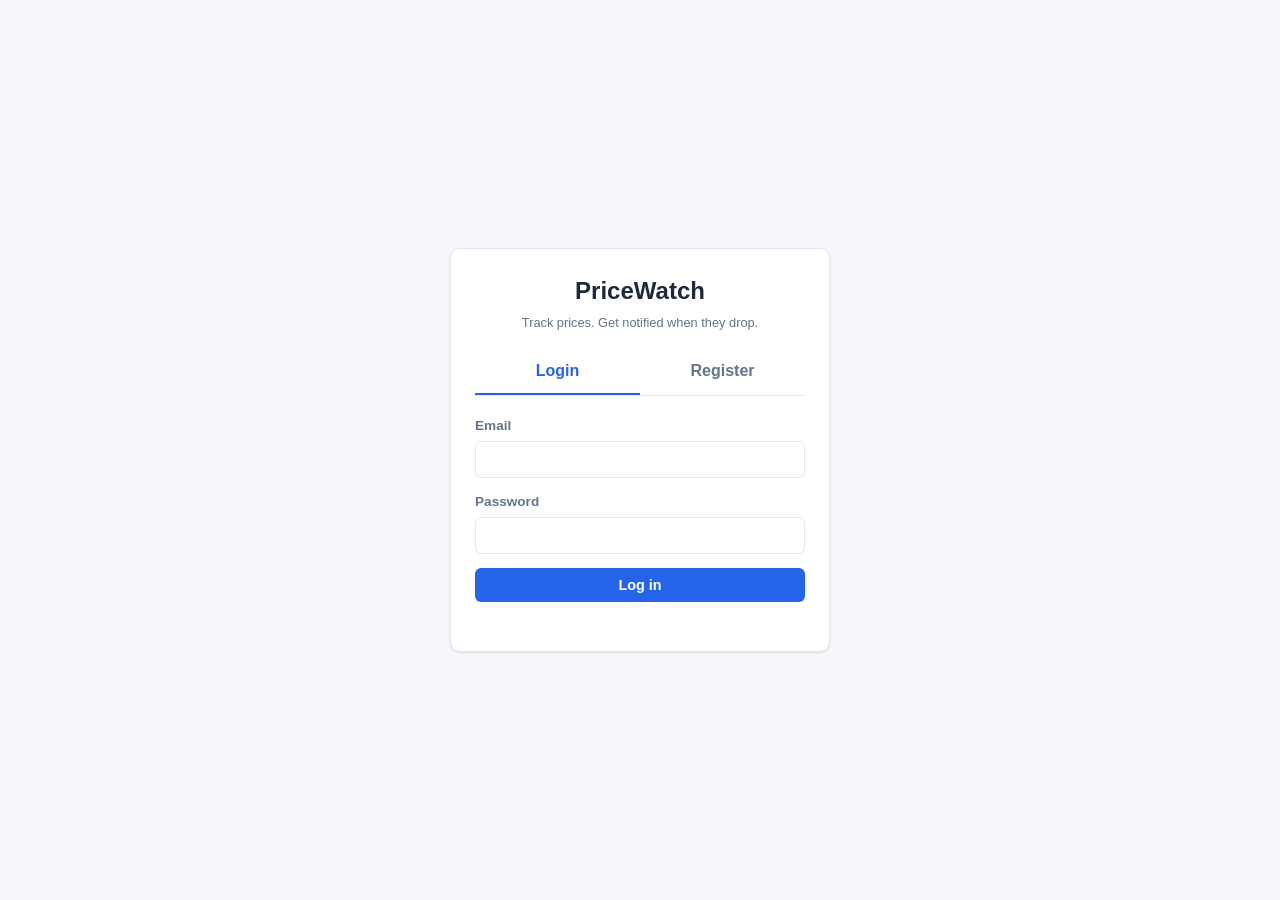
<file: frontend/index.html>
<!DOCTYPE html>
<html lang="en">
<head>
  <meta charset="UTF-8" />
  <meta name="viewport" content="width=device-width, initial-scale=1.0" />
  <title>PriceWatch — Sign in</title>
  <link rel="stylesheet" href="css/style.css" />
</head>
<body>
  <div class="centered-page">
    <div class="card auth-card">
      <div class="card-header" style="justify-content:center; flex-direction:column; gap:4px;">
        <h2 style="margin:0;">PriceWatch</h2>
        <p class="helper-text" style="margin:0;">Track prices. Get notified when they drop.</p>
      </div>

      <div class="auth-tabs">
        <div class="auth-tab active" id="tab-login">Login</div>
        <div class="auth-tab" id="tab-register">Register</div>
      </div>

      <!-- Login form -->
      <form id="login-form">
        <div class="field">
          <label for="login-email">Email</label>
          <input type="email" id="login-email" required autocomplete="email" />
        </div>
        <div class="field">
          <label for="login-password">Password</label>
          <input type="password" id="login-password" required autocomplete="current-password" />
        </div>
        <button type="submit" class="btn-primary btn-block" id="login-submit">Log in</button>
        <div class="error-text" id="login-error"></div>
      </form>

      <!-- Register form -->
      <form id="register-form" style="display:none;">
        <div class="field">
          <label for="register-email">Email</label>
          <input type="email" id="register-email" required autocomplete="email" />
        </div>
        <div class="field">
          <label for="register-password">Password</label>
          <input type="password" id="register-password" required autocomplete="new-password" minlength="8" />
          <div class="helper-text">At least 8 characters.</div>
        </div>
        <button type="submit" class="btn-primary btn-block" id="register-submit">Create account</button>
        <div class="error-text" id="register-error"></div>
      </form>
    </div>
  </div>

  <script src="js/api.js"></script>
  <script src="js/auth.js"></script>
</body>
</html>
</file>
<file: frontend/css/style.css>
/* PriceWatch frontend — shared styles.
   Kept intentionally simple: CSS variables, flex/grid layouts, no framework. */

:root {
  --color-bg: #f5f7fa;
  --color-surface: #ffffff;
  --color-border: #e2e8f0;
  --color-text: #1e293b;
  --color-text-muted: #64748b;
  --color-primary: #2563eb;
  --color-primary-hover: #1d4ed8;
  --color-danger: #dc2626;
  --color-danger-hover: #b91c1c;
  --color-success: #16a34a;
  --color-warning: #d97706;
  --radius: 10px;
  --shadow: 0 1px 3px rgba(0, 0, 0, 0.08), 0 1px 2px rgba(0, 0, 0, 0.04);
  --font: -apple-system, BlinkMacSystemFont, "Segoe UI", Roboto, Helvetica, Arial, sans-serif;
}

* {
  box-sizing: border-box;
}

body {
  margin: 0;
  font-family: var(--font);
  background: var(--color-bg);
  color: var(--color-text);
  line-height: 1.5;
}

a {
  color: var(--color-primary);
  text-decoration: none;
}
a:hover {
  text-decoration: underline;
}

/* --- Layout --- */

.page {
  max-width: 960px;
  margin: 0 auto;
  padding: 24px 20px 64px;
}

.centered-page {
  min-height: 100vh;
  display: flex;
  align-items: center;
  justify-content: center;
  padding: 20px;
}

.navbar {
  background: var(--color-surface);
  border-bottom: 1px solid var(--color-border);
  padding: 14px 20px;
  display: flex;
  align-items: center;
  justify-content: space-between;
}

.navbar-brand {
  font-weight: 700;
  font-size: 1.1rem;
  color: var(--color-text);
}
.navbar-brand span {
  color: var(--color-primary);
}

.navbar-actions {
  display: flex;
  gap: 12px;
  align-items: center;
}

/* --- Cards --- */

.card {
  background: var(--color-surface);
  border: 1px solid var(--color-border);
  border-radius: var(--radius);
  box-shadow: var(--shadow);
  padding: 24px;
}

.card + .card {
  margin-top: 20px;
}

.card-header {
  display: flex;
  justify-content: space-between;
  align-items: center;
  margin-bottom: 16px;
}

.card-header h2, .card-header h3 {
  margin: 0;
}

/* --- Auth card --- */

.auth-card {
  width: 100%;
  max-width: 380px;
}

.auth-tabs {
  display: flex;
  border-bottom: 1px solid var(--color-border);
  margin-bottom: 20px;
}

.auth-tab {
  flex: 1;
  text-align: center;
  padding: 10px;
  cursor: pointer;
  color: var(--color-text-muted);
  border-bottom: 2px solid transparent;
  font-weight: 600;
}

.auth-tab.active {
  color: var(--color-primary);
  border-bottom-color: var(--color-primary);
}

/* --- Forms --- */

.field {
  margin-bottom: 14px;
}

.field label {
  display: block;
  font-size: 0.85rem;
  font-weight: 600;
  margin-bottom: 5px;
  color: var(--color-text-muted);
}

.field input {
  width: 100%;
  padding: 9px 11px;
  border: 1px solid var(--color-border);
  border-radius: 6px;
  font-size: 0.95rem;
  font-family: inherit;
}
.field input:focus {
  outline: none;
  border-color: var(--color-primary);
}

.form-row {
  display: flex;
  gap: 12px;
}
.form-row .field {
  flex: 1;
}

.checkbox-row {
  display: flex;
  align-items: center;
  gap: 8px;
  margin-bottom: 14px;
}
.checkbox-row input {
  width: auto;
}
.checkbox-row label {
  margin: 0;
  font-weight: 500;
  color: var(--color-text);
}

/* --- Buttons --- */

button, .btn {
  cursor: pointer;
  border: none;
  border-radius: 6px;
  padding: 9px 16px;
  font-size: 0.9rem;
  font-weight: 600;
  font-family: inherit;
  transition: background 0.15s ease;
}

.btn-primary {
  background: var(--color-primary);
  color: white;
}
.btn-primary:hover {
  background: var(--color-primary-hover);
}
.btn-primary:disabled {
  background: #94a3b8;
  cursor: not-allowed;
}

.btn-secondary {
  background: var(--color-bg);
  color: var(--color-text);
  border: 1px solid var(--color-border);
}
.btn-secondary:hover {
  background: #eef1f5;
}

.btn-danger {
  background: transparent;
  color: var(--color-danger);
  border: 1px solid var(--color-danger);
}
.btn-danger:hover {
  background: var(--color-danger);
  color: white;
}

.btn-block {
  width: 100%;
}

.btn-sm {
  padding: 5px 10px;
  font-size: 0.8rem;
}

/* --- Item cards / grid --- */

.item-grid {
  display: grid;
  grid-template-columns: repeat(auto-fill, minmax(260px, 1fr));
  gap: 16px;
  margin-top: 20px;
}

.item-card {
  background: var(--color-surface);
  border: 1px solid var(--color-border);
  border-radius: var(--radius);
  padding: 18px;
  display: flex;
  flex-direction: column;
  gap: 8px;
  box-shadow: var(--shadow);
}

.item-card h3 {
  margin: 0;
  font-size: 1.05rem;
}

.item-card .url {
  font-size: 0.8rem;
  color: var(--color-text-muted);
  overflow: hidden;
  text-overflow: ellipsis;
  white-space: nowrap;
}

.price-row {
  display: flex;
  justify-content: space-between;
  font-size: 0.9rem;
}

.price-target {
  color: var(--color-text-muted);
}

.price-current {
  font-weight: 700;
}
.price-current.below-target {
  color: var(--color-success);
}
.price-current.above-target {
  color: var(--color-text);
}

.item-card-actions {
  display: flex;
  gap: 8px;
  margin-top: 6px;
}

/* --- Badges --- */

.badge {
  display: inline-block;
  font-size: 0.7rem;
  font-weight: 700;
  padding: 3px 8px;
  border-radius: 999px;
  text-transform: uppercase;
  letter-spacing: 0.03em;
}
.badge-active {
  background: #dcfce7;
  color: var(--color-success);
}
.badge-inactive {
  background: #f1f5f9;
  color: var(--color-text-muted);
}
.badge-unread {
  background: #fef3c7;
  color: var(--color-warning);
}
.badge-read {
  background: #f1f5f9;
  color: var(--color-text-muted);
}

/* --- Tables --- */

table {
  width: 100%;
  border-collapse: collapse;
  font-size: 0.88rem;
}
th, td {
  text-align: left;
  padding: 8px 10px;
  border-bottom: 1px solid var(--color-border);
}
th {
  color: var(--color-text-muted);
  font-weight: 600;
  font-size: 0.78rem;
  text-transform: uppercase;
  letter-spacing: 0.03em;
}

/* --- Notification list --- */

.notification-list {
  display: flex;
  flex-direction: column;
  gap: 10px;
}
.notification-item {
  border: 1px solid var(--color-border);
  border-radius: 8px;
  padding: 12px 14px;
  display: flex;
  justify-content: space-between;
  align-items: flex-start;
  gap: 10px;
}
.notification-item .message {
  font-size: 0.9rem;
}
.notification-item .meta {
  font-size: 0.75rem;
  color: var(--color-text-muted);
  margin-top: 3px;
}

/* --- Misc --- */

.empty-state {
  color: var(--color-text-muted);
  text-align: center;
  padding: 30px 10px;
  font-size: 0.9rem;
}

.error-text {
  color: var(--color-danger);
  font-size: 0.85rem;
  margin-top: 8px;
  min-height: 1.2em;
}

.helper-text {
  color: var(--color-text-muted);
  font-size: 0.8rem;
  margin-top: 4px;
}

.back-link {
  display: inline-block;
  margin-bottom: 16px;
  font-size: 0.9rem;
}

.section-title {
  font-size: 1rem;
  font-weight: 700;
  margin: 0 0 14px;
}

/* --- Toast --- */

#toast {
  position: fixed;
  bottom: 24px;
  right: 24px;
  background: var(--color-text);
  color: white;
  padding: 12px 18px;
  border-radius: 8px;
  font-size: 0.88rem;
  box-shadow: var(--shadow);
  opacity: 0;
  transform: translateY(8px);
  transition: opacity 0.2s ease, transform 0.2s ease;
  pointer-events: none;
  max-width: 320px;
  z-index: 1000;
}
#toast.show {
  opacity: 1;
  transform: translateY(0);
}
#toast.toast-error {
  background: var(--color-danger);
}
#toast.toast-success {
  background: var(--color-success);
}

.loading-text {
  color: var(--color-text-muted);
  font-size: 0.9rem;
}
</file>
